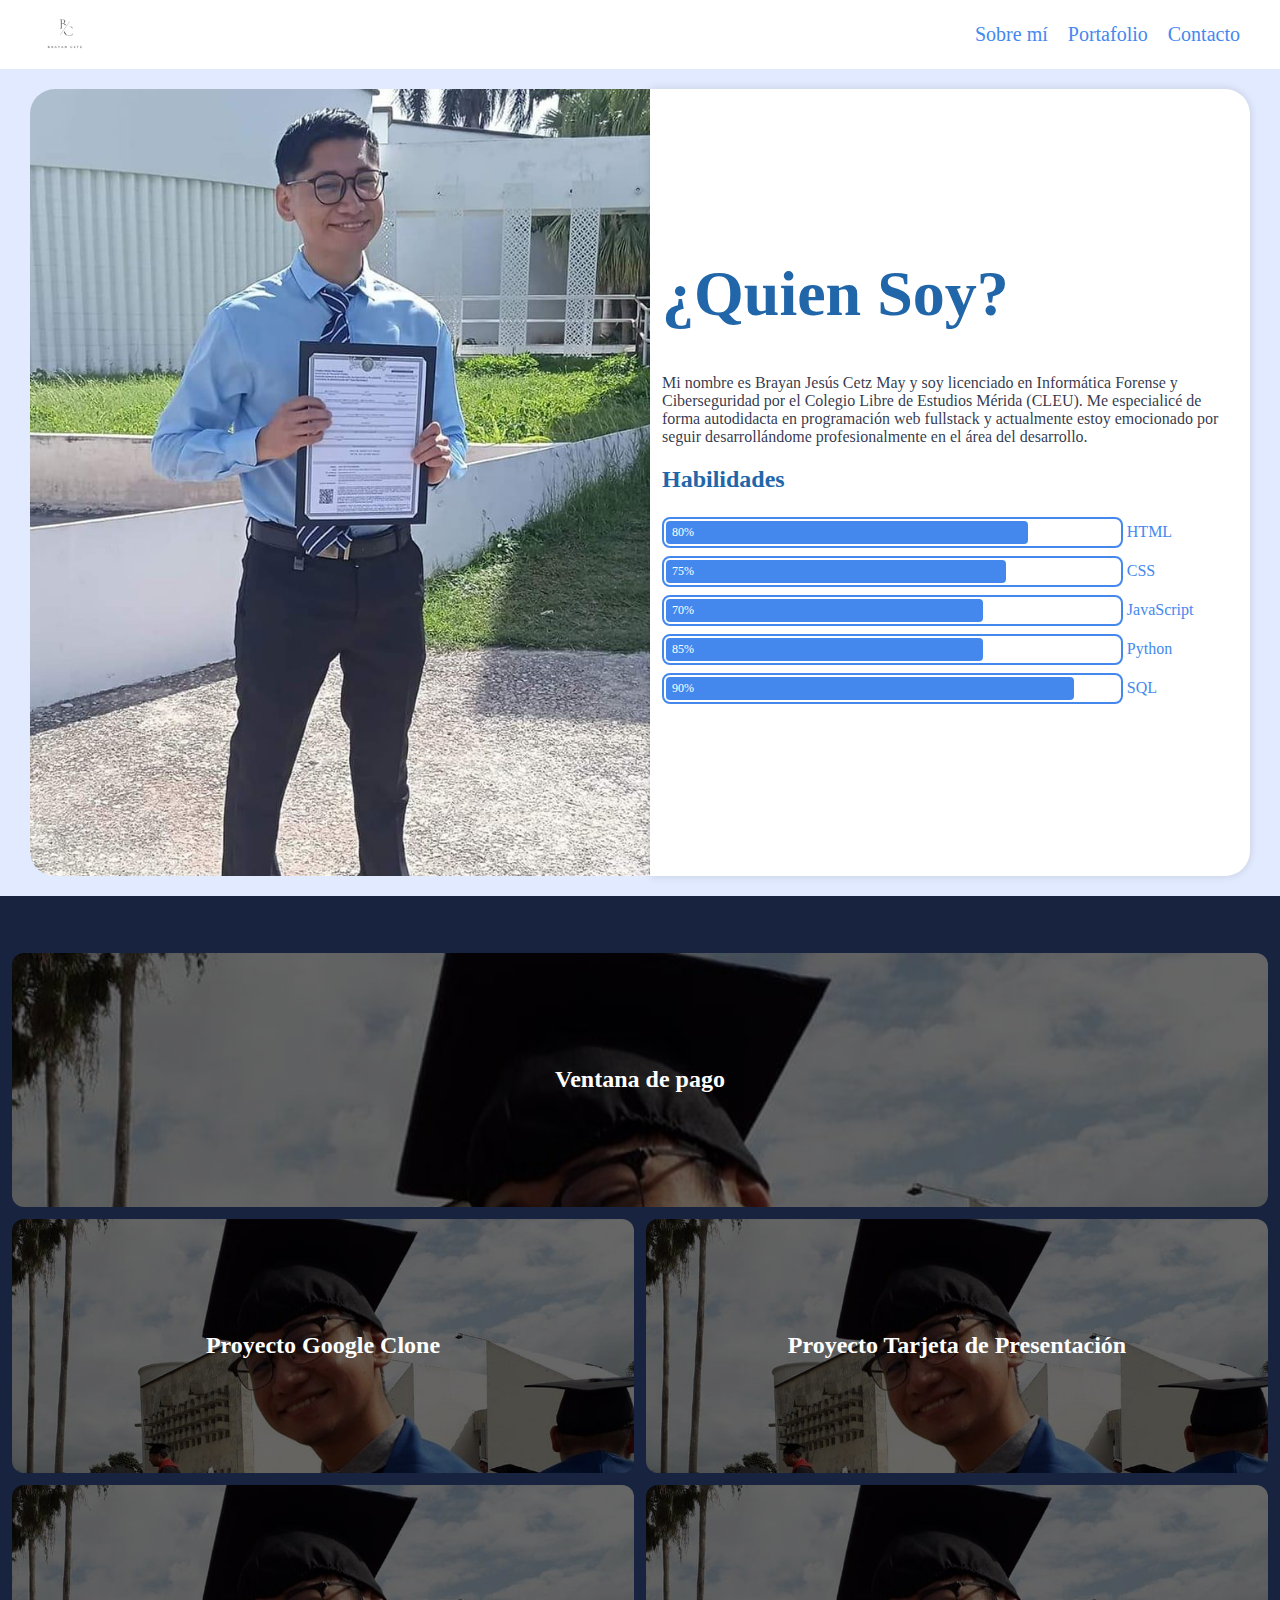
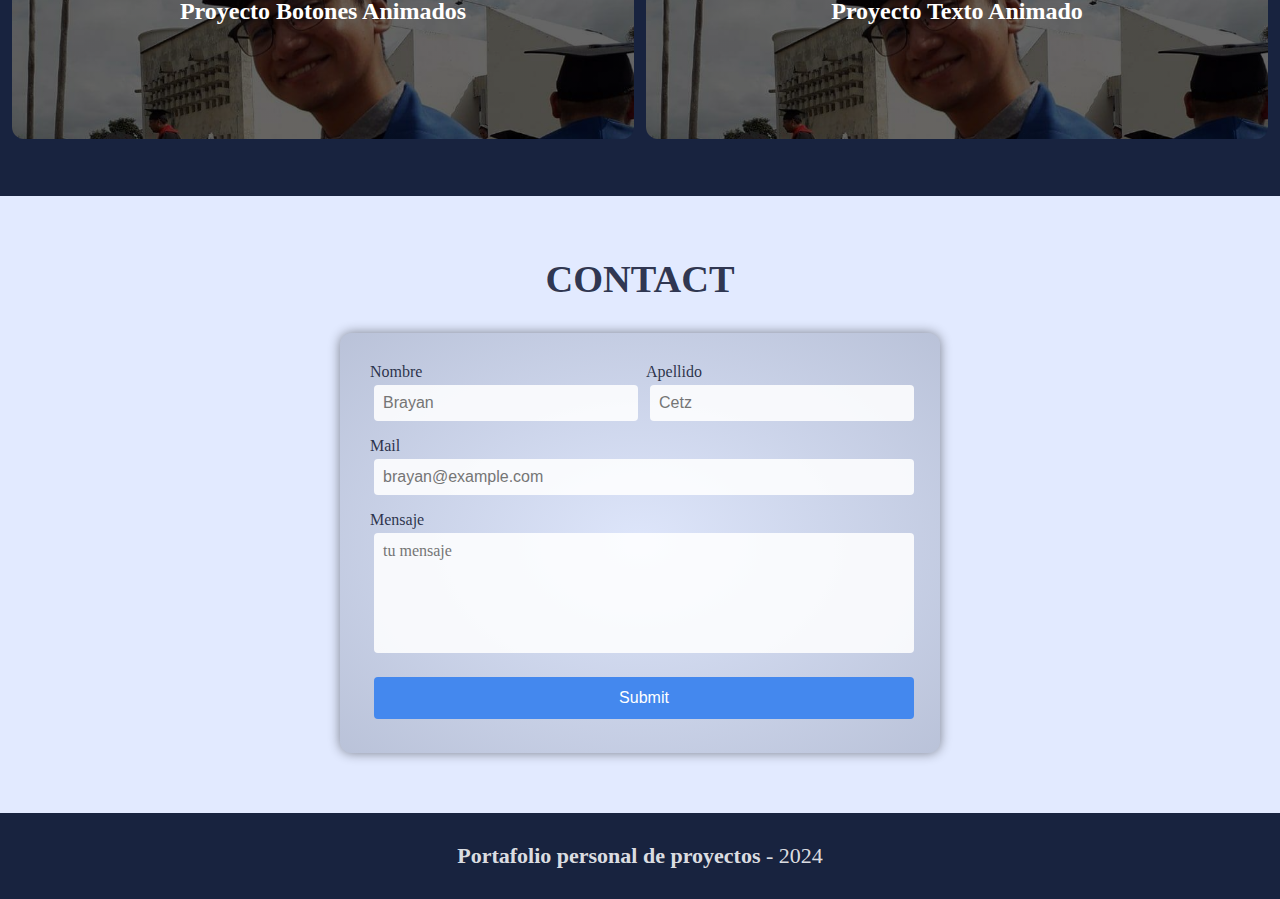
<file: index.html>
<!DOCTYPE html>
<html lang="en">
<head>
    <meta charset="UTF-8">
    <meta name="viewport" content="width=device-width, initial-scale=1.0">
    <link rel="stylesheet" href="style.css">
    <title>Document</title>
</head>
<body>
    <header class="header">
        <input type="checkbox" id="open-menu" class="header__checkbox">
        <label for="open-menu" class="header__open-nav-button" role="button">=</label>
        <div class="header__logo-container">
            <img src="/img/logo.png" alt="logo" class="header__logo">
        </div>
        <nav class="header__nav">
            <ul class="header__nav-list">
                <li class="header__nav-item"><a href="#profile">Sobre mí</a></li>
                <li class="header__nav-item"><a href="#portfolio">Portafolio</a></li>
                <li class="header__nav-item"><a href="#contact">Contacto</a></li>
            </ul>
        </nav>
    </header>
    <main class="profile">
        <div class="profile__wrapper">
            <div class="profile__img-container">
                <img src="img/image-principal.jpg" alt="" class="profile__img">
            </div>
            <div class="profile__data-container">
                <div class="profile__data">
                    <div class="profile__description">
                        <h1>¿Quien Soy?</h1>
                        <p>
                            Mi nombre es Brayan Jesús Cetz May y soy licenciado en Informática Forense y Ciberseguridad por el Colegio Libre de Estudios Mérida (CLEU). Me especialicé de forma autodidacta en programación web fullstack y actualmente estoy emocionado por seguir desarrollándome profesionalmente en el área del desarrollo.
                        </p>
                    </div>
                    <div class="profile__skills-container">
                        <h2>Habilidades</h2>
                        <ul>
                            <li class="profile__skill">
                                <div class="load-bar">
                                    <div class="load-bar__bar bar--80">80%</div>
                                </div>
                                <span class="profile__skill-name">HTML</span>
                            </li>
                            <li class="profile__skill">
                                <div class="load-bar">
                                    <div class="load-bar__bar bar--75">75%</div>
                                </div>
                                <span class="profile__skill-name">CSS</span>
                            </li>
                            <li class="profile__skill">
                                <div class="load-bar">
                                    <div class="load-bar__bar bar--70">70%</div>
                                </div>
                                <span class="profile__skill-name">JavaScript</span>
                            </li>
                            <li class="profile__skill">
                                <div class="load-bar">
                                    <div class="load-bar__bar bar--70">85%</div>
                                </div>
                                <span class="profile__skill-name">Python</span>
                            </li>
                            <li class="profile__skill">
                                <div class="load-bar">
                                    <div class="load-bar__bar bar--90">90%</div>
                                </div>
                                <span class="profile__skill-name">SQL</span>
                            </li>
                        </ul>
                    </div>
                </div>
            </div>
        </div>
    </main>
    <section class="portfolio" id="portfolio">
        <div class="portfolio__project-container">
            <div class="portfolio__project" data-url="projects/paypal-window/index.html">
                <h2 class="portfolio__project-name">Ventana de pago</h2>
            </div>
            <div class="portfolio__project" data-url="projects/google-clone/index.html">
                <h2 class="portfolio__project-name">Proyecto Google Clone</h2>
            </div>
            <div class="portfolio__project" data-url="projects/tarjeta-presentación/index.html">
                <h2 class="portfolio__project-name">Proyecto Tarjeta de Presentación</h2>
            </div>
            <div class="portfolio__project" data-url="projects/botones-animados/index.html">
                <h2 class="portfolio__project-name">Proyecto Botones Animados</h2>
            </div>
            <div class="portfolio__project" data-url="projects/texto-animado/index.html">
                <h2 class="portfolio__project-name">Proyecto Texto Animado</h2>
            </div>
        </div>
    </section>
    <section class="form" id="contact">
        <h2 class="form__title">CONTACT</h2>
        <form class="form__form">
            <div class="form__input-container">
                <label>Nombre
                <input type="text" placeholder="Brayan">
                </label>
            </div>
            <div class="form__input-container">
                <label>Apellido
                     <input type="text" placeholder="Cetz">
                </label>
            </div>
            <div class="form__input-container">
                <label>Mail
                    <input type="email" placeholder="brayan@example.com">
            </div>
            <div class="form__input-container">
                <label>Mensaje
                    <textarea placeholder="tu mensaje"></textarea>
                </label>
            </div>
            <div class="form__input-container">
                    <input  type="submit">
            </div>
        </form>
    </section>
    <footer>
        <strong>Portafolio personal de proyectos</strong> - 2024
    </footer>
<script src="logic.js"></script>
</body>
</html>
</file>
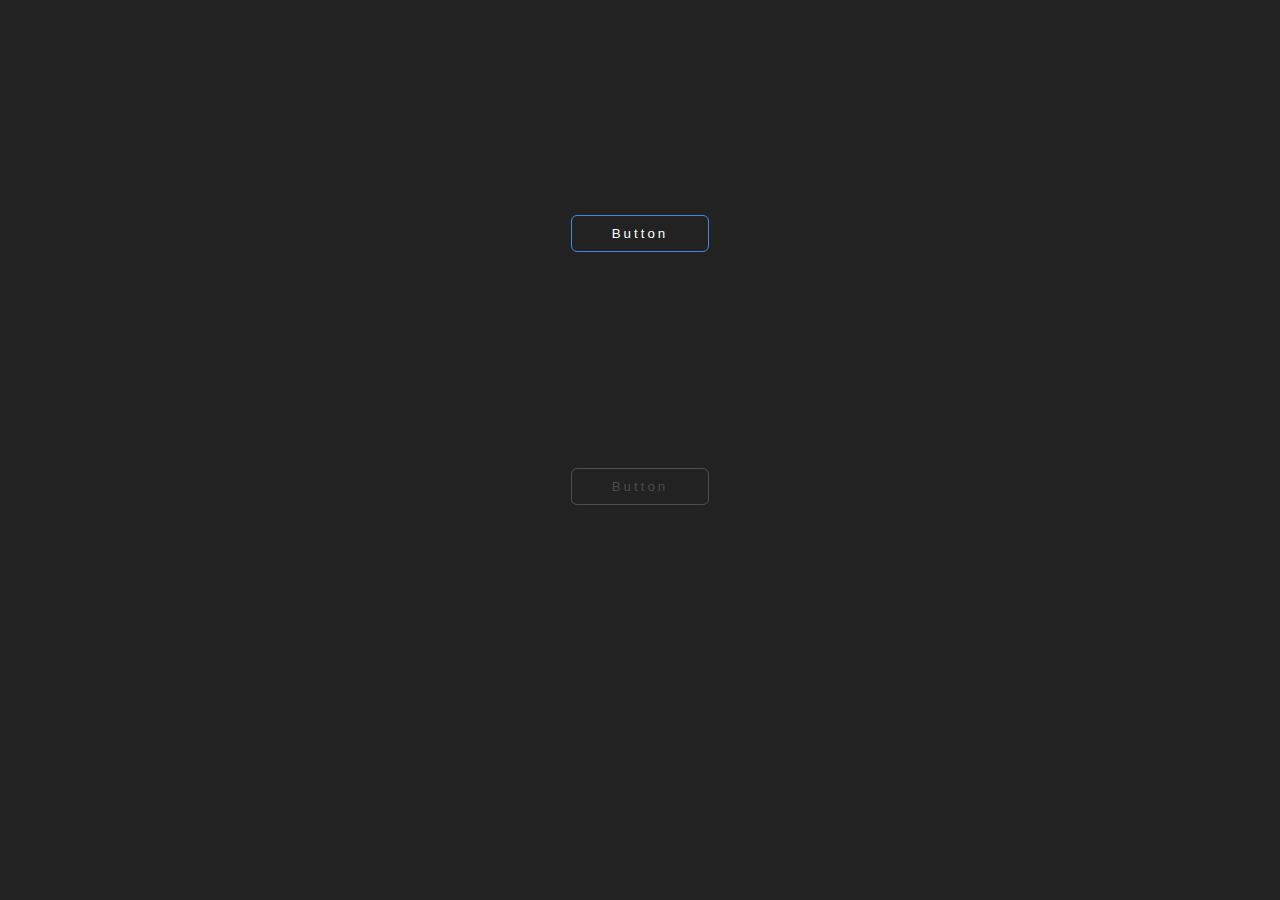
<file: projects/botones-animados/index.html>
<!DOCTYPE html>
<html lang="en">
<head>
    <meta charset="UTF-8">
    <meta name="viewport" content="width=device-width, initial-scale=1.0">
    <link rel="stylesheet" href="style.css">
    <title>Document</title>
</head>
<body>
    <div class="wrapper">
        <div class="button-container">
            <button class="btn btn-1">Button</button>
        </div>
        <div class="button-container">
            <button class="btn btn-2">Button</button>
        </div>
    </div>
</body>
</html>
</file>
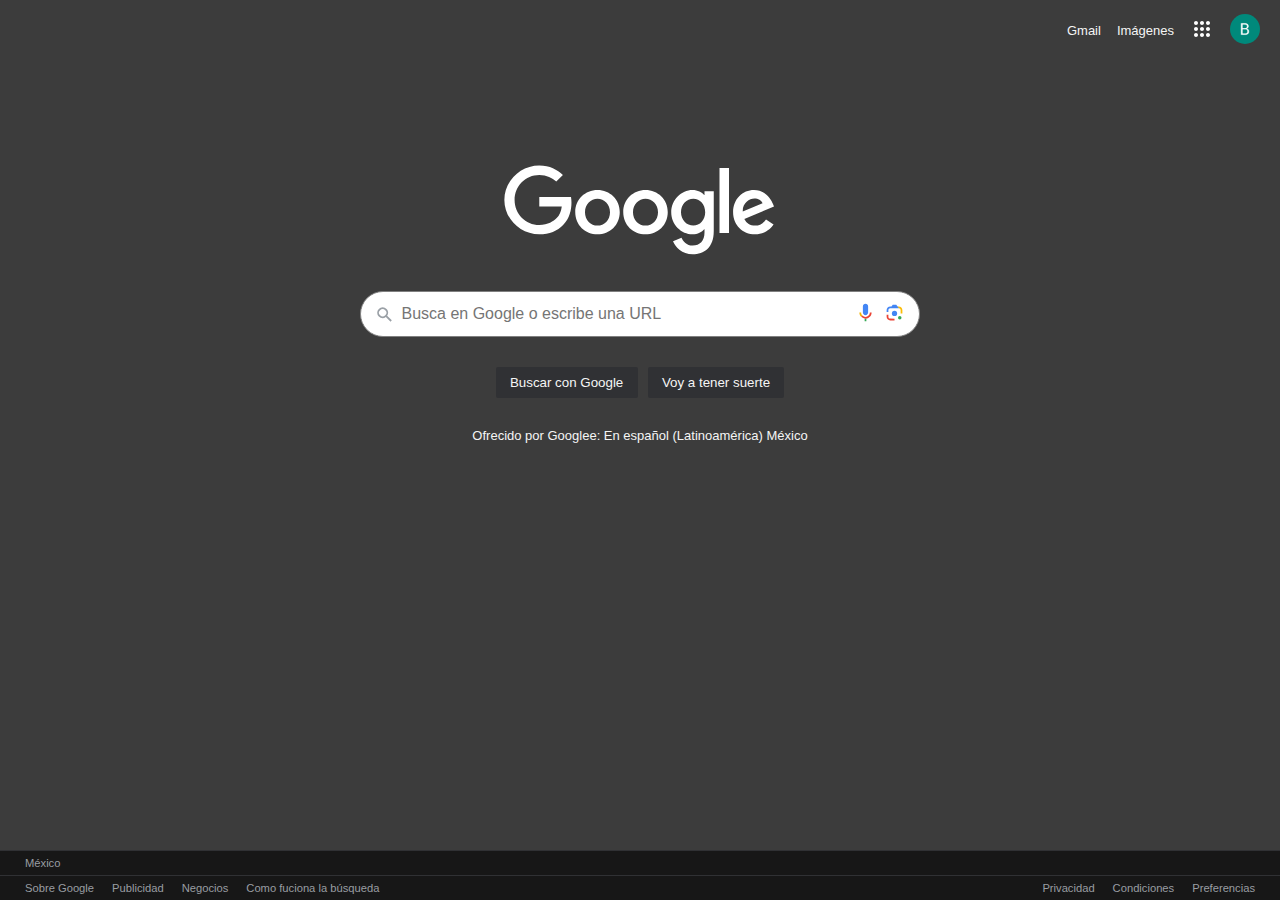
<file: projects/google-clone/index.html>
<!DOCTYPE html>
<html lang="en">
<head>
    <meta charset="UTF-8">
    <meta name="viewport" content="width=device-width, initial-scale=1.0">
    <link rel="stylesheet" href="style.css">
    <title>Google clone</title>
</head>
<body>
    <header>
        <div class="options">
            <a href="#" class="option-element">Gmail</a>
            <a href="#" class="option-element">Imágenes</a>
            <a href="#" class="option-element"><span class="dots-logo"></span></a>
            <a href="#" class="option-element"><img src="assets/user.png" alt="enlace a usuario" id="user-icon"></a>
        </div>
    </header>
    <main>
        <div class="container">
            <figure>
                <img src="assets/google_logo.svg" alt="Google logo" id="logo-google">
            </figure>
            <div class="searcher-contain">
                <span class="search-logo"></span>
                <input type="text" id="search-input" placeholder="Busca en Google o escribe una URL">
                <button><span class="micro-logo"></span></button>
                <button><span class="camera-logo"></span></button>
            </div>
            <div class="searcher-buttons">
                <button>Buscar con Google</button>
                <button>Voy a tener suerte</button>
            </div>
            <p id="text-main">Ofrecido por Googlee: En español (Latinoamérica) México</p>
        </div>
    </main>
    <footer>
        <section><span>México</span></section>
        <section class="more-info">
            <div>
                <a href="">Sobre Google</a>
                <a href="">Publicidad</a>
                <a href="">Negocios</a>
                <a href="">Como fuciona la búsqueda</a>
            </div>
            <div>
                <a href="">Privacidad</a>
                <a href="">Condiciones</a>
                <a href="">Preferencias</a>
            </div>
        </section>
    </footer>
</body>
</html>
</file>
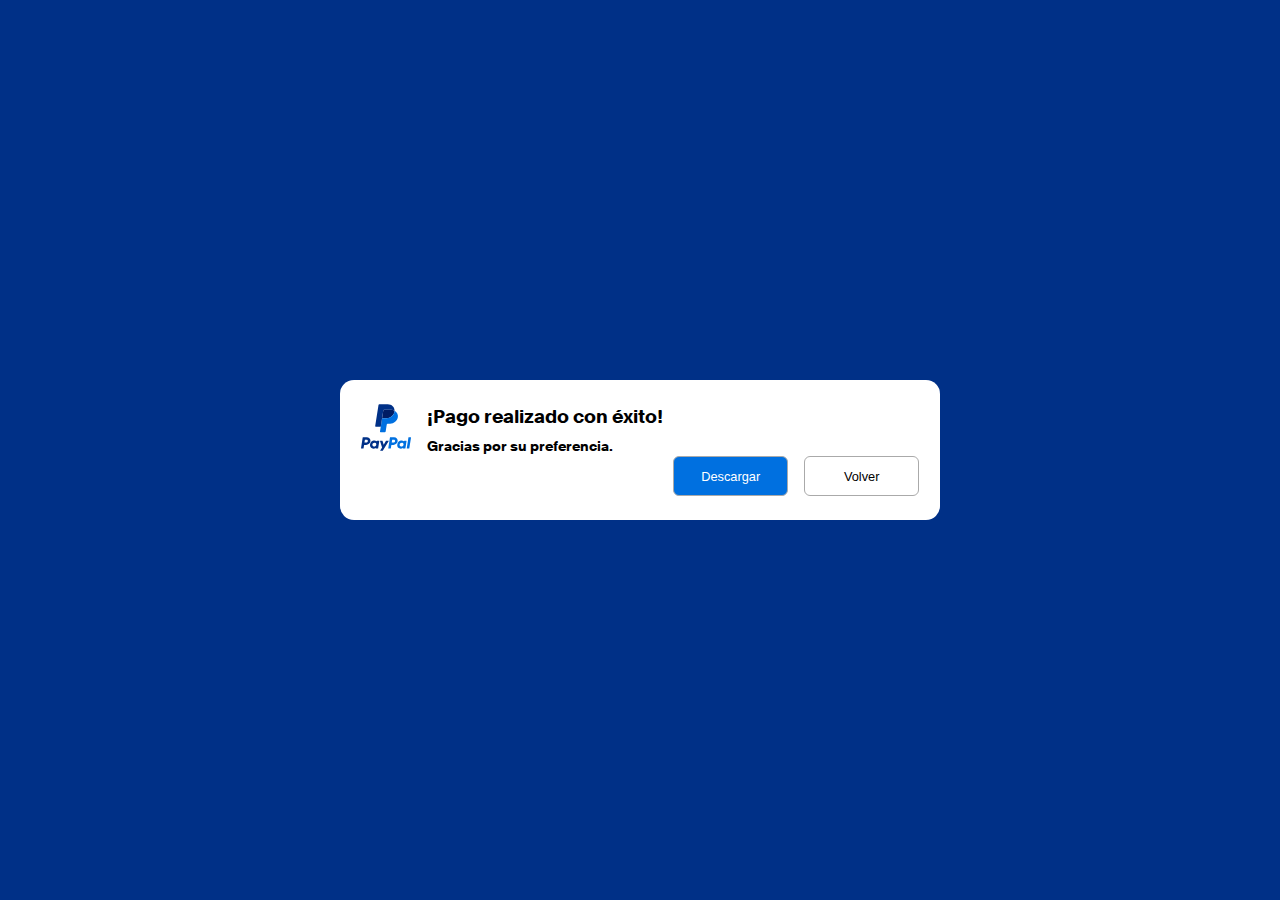
<file: projects/paypal-window/index.html>
<!DOCTYPE html>
<html lang="es">
<head>
    <meta charset="UTF-8">
    <meta name="viewport" content="width=device-width, initial-scale=1.0">
    <link href="fonts.css" rel="stylesheet">
    <link rel="stylesheet" href="style.css">
    <title>Pago Paypal</title>
</head>
<body>
    <div id="center-window">
        <div id="container">
            <header id="head">
                <div id="head-logo">
                    <span id="logo"></span>
                </div>
                <div id="head-text">
                    <h1>¡Pago realizado con éxito!</h1>
                    <h3>Gracias por su preferencia.</h3>
                </div>
            </header>
            <div class="buttons">
                <button id="descargar" aria-label="Descargar el recibo">Descargar</button>
                <button id="volver" aria-label="Volver a la página principal">Volver</button>
            </div>
        </div>
    </div>
    <script src="logica.js"></script>
</body>
</html>
</file>
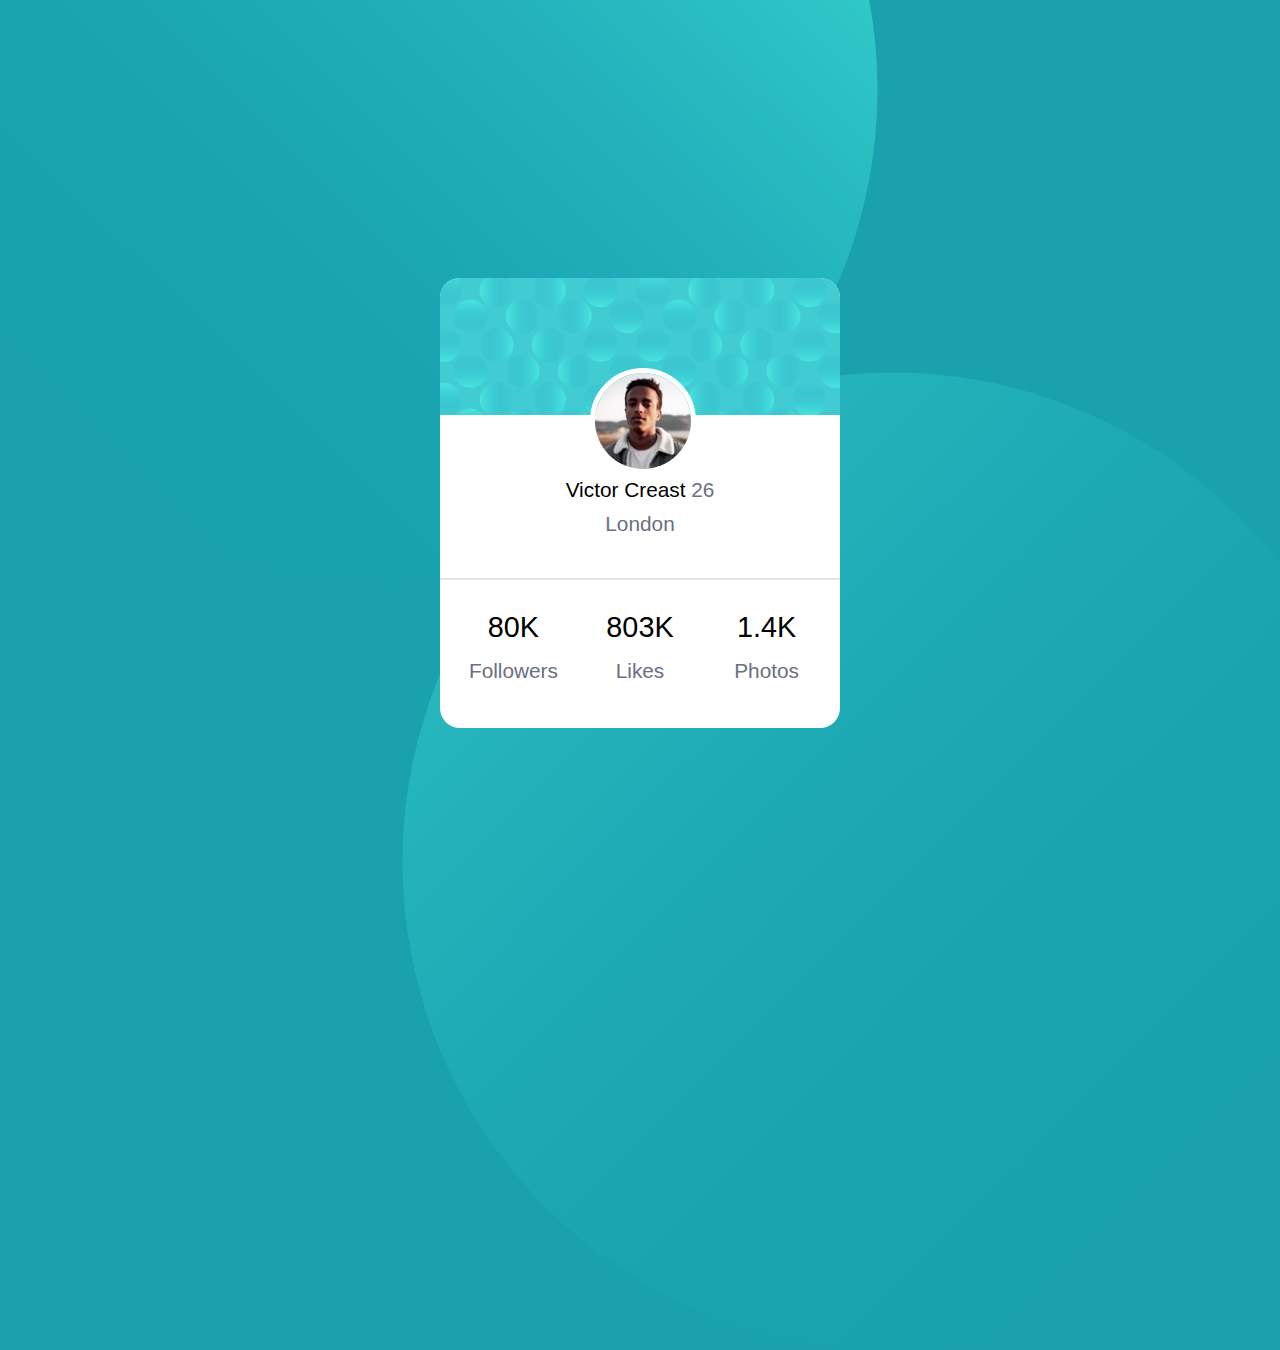
<file: projects/tarjeta-presentación/index.html>
<!DOCTYPE html>
<html lang="en">
  <head>
    <meta charset="UTF-8" />
    <meta name="viewport" content="width=device-width, initial-scale=1.0" />
    <link rel="stylesheet" href="css/styles.css" />
    <title>Profile card component</title>
  </head>
  <body>
    <img src="assets/images/top-circle.svg" alt="top circle" class="bg-image bg-image--top"/>
    <img src="assets/images/bottom-circle.svg" alt="bottom circle" class="bg-image bg-image--bottom"/>

    <article class="card">
        <header class="card__header">
          <img src="assets/images/card-pattern.svg" alt="pattern card" class="card__header-image"/>
          <img src="assets/images/victor.jpg" alt="profile images" class="card__header-profile">
        </header>
        <section class="card__body">
          <p class="card__text">Victor Creast
            <span class="card__text  card__text--light">26</span>
          </p>
          <p class="card__text  card__text--light">London</p>
        </section>
        <footer class="card__footer">
          <div class="card__stats">
            <p class="card__number">80K</p>
            <p class="card__text card__text--light">Followers</p>
          </div>
          <div class="card__stats">
            <p class="card__number">803K</p>
            <p class="card__text card__text--light">Likes</p>
          </div>
          <div class="card__stats">
            <p class="card__number">1.4K</p>
            <p class="card__text card__text--light">Photos</p>
          </div>
        </footer>
    </article>
  </body>
</html>
</file>
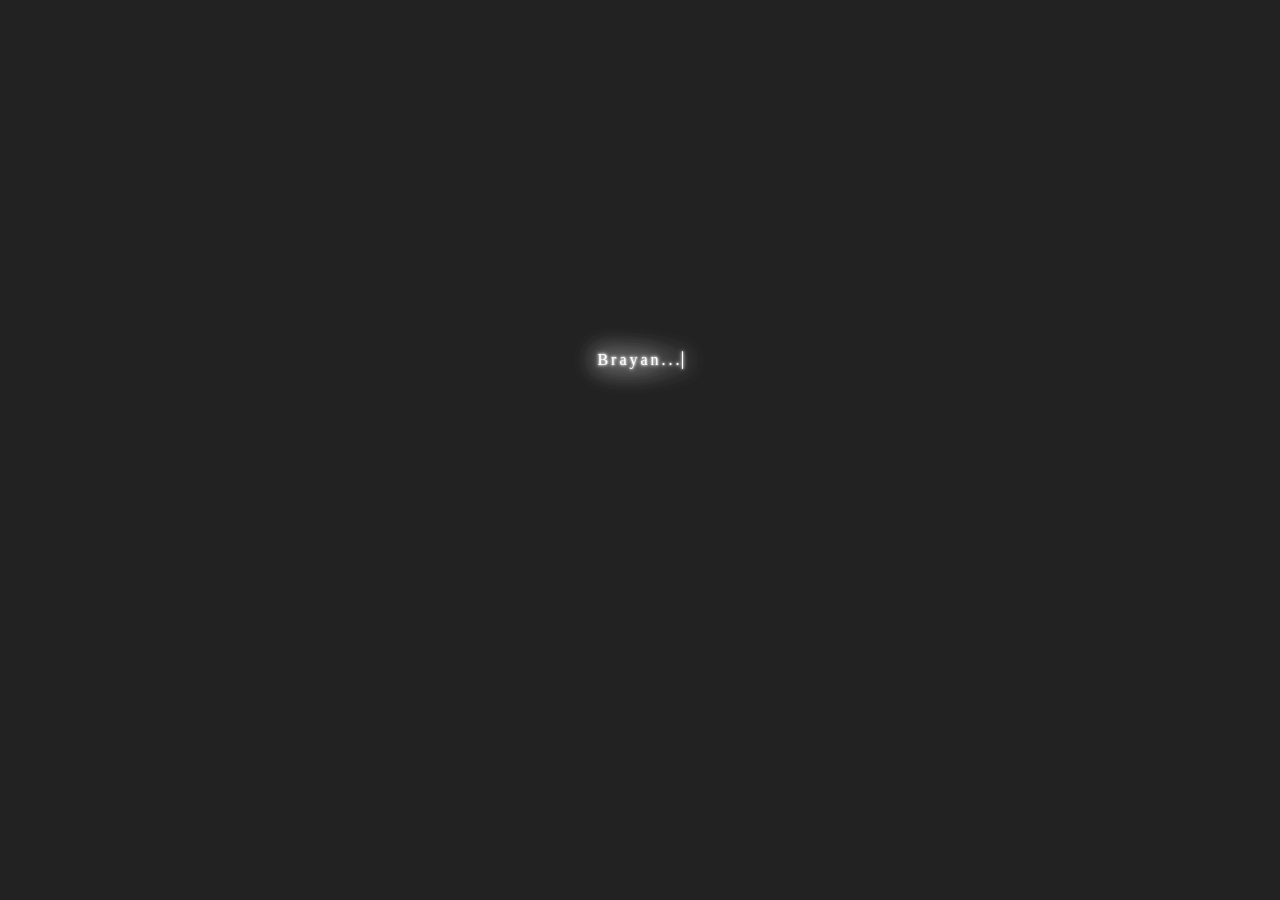
<file: projects/texto-animado/index.html>
<!DOCTYPE html>
<html lang="en">
<head>
    <meta charset="UTF-8">
    <meta name="viewport" content="width=device-width, initial-scale=1.0">
    <link rel="stylesheet" href="style.css">
    <title>Document</title>
</head>
<body>
    <div class="text-container">
        <p class="text">Brayan...</p>
    </div>
</body>
</html>
</file>
<file: style.css>
*{
    box-sizing: border-box;
    scroll-behavior: smooth;
}

body{
    margin: 0;
    font-family: 'Montserrat';
    background-color: #e2eaff;
    color: #101632dd;
}

body, div, ul, nav, header, footer, a, li, label{
    margin: 0;
    padding: 0;
}

/*-----------Header section-----------*/
.header{
    background-color: #fff;
    display: flex;
    justify-content: space-between;
    align-items: center;
    position: relative;
    z-index: 10;
    text-align: center;
    font-size: 20px;
    color: #48e;
}

.header__open-nav-button{
    font-size: 3rem;
    font-weight: 600;
    position: absolute;
    right: 10px;
}

.header__checkbox{
    display: none;
}

.header__nav{
    display: none;
    background-color: #fff;
    position: absolute;
    height: 100vh;
    width: 100vw;
    top: 0;
    z-index: -1;
}

.header__nav-list{
    display: flex;
    flex-direction: column;
    height: 40vh;
    margin: auto;
    justify-content: space-evenly;

}

.header__checkbox:checked ~ .header__nav{
    display: flex;
}
 
.header__logo{
    min-width: 30%;
    width: 50px;
    margin: 10px 20px 10px 40px;
    justify-content: baseline;
}

.header__nav-item{
    list-style: none;
}

.header__nav-item a{
    color: inherit;
}

.header__nav-item a:not(:is(:hover, :active)){
    text-decoration: none;
}

/*-----------Header queries-----------*/

@media screen and (min-width: 600px){
    .header{
        animation: header-movement both;
        position: sticky;
        top: 0;
        animation-timeline: scroll();
        animation-range: 10px 100px;
    }

    .header__nav{
        display: block;
        position: static;
        height: auto;  
        width: auto; 
        justify-content: space-between;
        background-color: initial;
    }

    .header__nav-list{
        flex-direction: row;
        height: auto;
        width: auto;
        gap: 20px;
        margin-right: 40px;
    }
    .header__open-nav-button{
        display: none;
    }
}

/*-----------Header ends-----------*/

/*-----------Profile section-----------*/
.profile{
    container-name: profile;
    container-type: inline-size;
    animation: aparecer 2.4s -.6s both;
}

.profile__wrapper{
    display: flex;
    flex-direction: column;
    justify-content: center;
    margin: auto;
    background-color: #fff;
    max-width: 1400px;
}

.profile__data-container{
    max-width: 600px;
    padding: 12px;
}

.profile__img-container{
    max-height: 500px;
    overflow: hidden;
}

.profile__img{
    max-width: 100%;
    width: 720px;
}

h1{
    color: #26a;
}

.profile__skills-container h2{
    color: #26a;
}

.profile__skill{
    list-style: none;
    display: flex;
    max-width: 600px;
    margin-left: 0;
    align-items: center;
}

.load-bar{
    border: 2px solid #48e; 
    border-radius: 8px;
    color: #fff;
    padding: 2px;
    font-size: 12px;
    width: 80%;
    margin: 4px;
    margin-left: 0;
}

.profile__skill-name{
    color: #48e;
}

.load-bar__bar{
    background-color: #48e;
    border-radius: 4px;
    padding: 4px 6px;
}

.bar--70{
    width: 70%;
}

.bar--75{
    width: 75%;
}

.bar--80{
    width: 80%;
}

.bar--85{
    width: 85%;
}

.bar--90{
    width: 90%;
}

/*-----------Profile queries-----------*/
@container profile (min-width:720px){
    h1{
        margin-top: 0;
        font-size: 4rem;
        text-wrap: balance;
    }

    .profile__wrapper{
        flex-direction: row;
        padding: 20px;
        background-color: transparent;
        height: 91.8vh;
        margin: auto;
    }
    .profile__data-container{
        background-color: #fff;
        display: flex;
        align-items: center;
        border-radius: 0px 25px 25px 0;
        box-shadow: 0px 0px 9px #0002;
        width: 60%;
    }
    .profile__data{
        max-width: 620px;
    }

    .profile__img-container{
        max-height: initial;
        border-radius: 25px 0 0 25px;
    }

    .profile__img{
        height: 100%;
        object-fit: cover;
        width: 620px;
    }
}

/*-----------Profile end-----------*/

/*-----------Portfolio section-----------*/
.portfolio{
    background-color: #18233f;
    color: #fff;
    min-height: 100vh;
    display: flex;
    flex-direction: column;
    text-align: center;
    container-name: portfolio;
    container-type: inline-size;
    justify-content: space-evenly;
}

#portfolio__title{
    font-size: 3rem;
    margin-bottom: 0    ;
}

.portfolio__project-container{
    display: grid;
    grid-template-columns: 1fr;
    max-width: 1300px;
    margin: auto;
    width: 100%;
    gap: 12px;  
    padding: 12px;
    min-height: 90vh;
}

.portfolio__project{
    background-image: linear-gradient(#0009, #0009), url(/img/bg-projets.jpg);
    background-size: cover;
    background-position: start;
    display: grid;
    place-content: center;
    border-radius: 12px;
    animation: aparecer both;
    animation-timeline: view();
}

.portfolio__project:hover{
    opacity: 0.74;
    outline: 2px solid #fff6;
}

/*-----------Portfolio queries-----------*/
@container portfolio (min-width: 56.25rem ){
    .portfolio__project-container{
        grid-template-columns: repeat(auto-fill, minmax( 420px, 1fr));
    }
    .portfolio__project:first-child{
        grid-column: span 2;
    }
}

@container portfolio (min-width: 81.25rem ){
    .portfolio__project-container{
        grid-template-columns: repeat(auto-fill, minmax(300px, 1fr));
    }
    .portfolio__project:first-child{
        grid-column: span 2;
        grid-row: span 2;
    }

    .portfolio__project:nth-child(6){
        grid-column: span 4;
    }
}

/*-----------End portfolio-----------*/

/*-----------Contact-----------*/

.form{
    min-height: 60vh;
    display: flex;
    flex-direction: column;
    justify-content: center;
    align-items: center;
    padding: 30px 0;
    container-name: form;
    container-type: inline-size;
    animation: aparecer both;
    animation-timeline: view();
}

.form__form{
    padding: 12px;
    max-width: 600px;
    width: 100%;
    display: grid;
    margin-bottom: 30px;
}

.form__input-container :is(input, textarea){
    width: 100%;
    padding: 9px;
    font-size: 16px;
    margin: 4px;
    border: none;
    box-shadow: 2px 2px 4px #0003;
    background-color: #fffd;
}

.form__input-container textarea{
    resize: none;
    min-height: 120px;
    font-family: inherit;
}

.form__input-container input[type="submit"]{
    padding: 12px;
    background-color: #48e;
    color: #fff;
}

.form__title{
    font-size: 2.4rem;
}

@container form (min-width: 56.25rem){
    .form__form{
        grid-template-columns: 1fr 1fr;
        grid-template-areas: 
        "name lastname"
        "email email"
        "message message"
        "button button";
        gap: 12px;
        background-image: radial-gradient(#18233f06,#18233f33);
        padding: 30px;
        border-radius: 12px;
        box-shadow: 0px 0px 12px #0007;
    } 

    .form__input-container:first-child(){
        grid-area: name;
    }
    .form__input-container:nth-child(2){
        grid-area: lastname;
    }
    .form__input-container:nth-child(3){
        grid-area: email;
    }
    .form__input-container:nth-child(4){
        grid-area: message;
    }
    .form__input-container:nth-child(5){
        grid-area: button;
    }
    .form__input-container :is(input, textarea){
        box-shadow: none;
        border-radius: 4px;
    }
}

/*-----------Contact Ends-----------*/

/*-----------Footer section-----------*/
footer{
    padding: 30px;
    text-align: center;
    background-color: #18233f;
    color: #fffd;
    font-size: 22px;

}

/*-----------Animaciones-----------*/
@keyframes header-movement{
    from{
        background-color: #fff;
        padding: 10px;
    } to {
        padding: 0;
        background-color: #10163266;
        color: #fff;
    }   
}

@keyframes aparecer{
    from{
        opacity: 0;
    } to {
        opacity: 1;
    }   
}
</file>
<file: projects/botones-animados/style.css>
body{
    margin: 0;
    background-color: #222;
}

.wrapper{
    display: flex;
    flex-direction: column;
    height: 80vh;
    justify-content: space-evenly;
    align-items: center;
}

.btn{
    padding: 10px 40px;
    background-color: transparent;
    color: #fff;
    border-radius: 6px;
    letter-spacing: 3px;
    position: relative;
}
/*---------Wave Button---------*/
.btn-1{
    border: 1px solid #48e;
    overflow: hidden;
}

.btn-1::before{
    content: '';
    background-color: #48e;
    display: block;
    height: 200%;
    width: 140%;
    position: absolute;
    z-index: -1;
    transition: top .6s, left .6s, margin .6s;
    border-radius: 50%;
    top: 100%;
    left: 30%;
}

.btn-1:hover::before{
    top: -35%;
    left: -20%;
}

/*---------Neon Button---------*/
.button-container:has(.btn-2){
    filter: drop-shadow(0px, 0px, 20px, #48e), 
    drop-shadow(0px, 0px, 4px, #48e);
}

.btn-2{
    border: 1px solid #fff3;
    color: #fff3;
}

.btn-2:hover{
    animation: parpadear 1s infinite alternate backwards;
}

.btn-2::before{
    content: '';
    background-color: #48e;
    display: block;
    height: 1px;
    width: 20%;
    position: absolute;
    z-index: -1;
    left: 0;
    right: 0;
    margin: auto;
    opacity: 0;
    animation: parpadear-linea 1s infinite alternate backwards;
    top: -16px; 
    transition: top .6s, opacity .6s, width .6s;
}

.btn-2:hover::before{
    opacity: 1;
    top: -5px;
    width: 80%;
}

.btn-2::after{
    content: '';
    background-color: #48e;
    display: block;
    height: 1px;
    width: 10%;
    position: absolute;
    z-index: -1;
    left: 0;
    right: 0;
    margin: auto;
    opacity: 0;
    animation: parpadear-linea 1s infinite alternate-reverse backwards;
    top: -19px; 
    transition: top .6s, opacity .6s, width .6s;
}

.btn-2:hover::after{
    opacity: 1;
    top: -9px;
    width: 50%;
}

@keyframes parpadear{
    0%{
        color: #fff3;
        border: 1 px solid #fff3;
        text-shadow: none;
        box-shadow: none;
    }

    25%{
        border-color: #48e;
        color: rgb(111, 168, 255);
        box-shadow: 0px 0px 6px #48e3, 0px 0px 16px #48e5;
        text-shadow: 0px 0px 9px #48e, 0px 0px 3px rgb(159, 197, 255, 0.454);
    }

    30%{
        color: #fff3;
        border: 1 px solid #fff3;
        text-shadow: none;
        box-shadow: none;
    }

    35%{
        color: rgb(111, 168, 255);
        text-shadow: 0px 0px 9px #48e, 0px 0px 3px rgb(159, 197, 255, 0.454);
    }

    46%{
        color: #fff3;
        border: 1 px solid #fff3;
        text-shadow: none;
        box-shadow: none;
    }

    60%{
        border-color: #48e;
        box-shadow: 0px 0px 6px #48e3, 0px 0px 16px #48e5;
    }   

    72%{
        color: #fff3;
        border: 1 px solid #fff3;
        text-shadow: none;
        box-shadow: none;
    }

    100%{
        color: rgb(111, 168, 255);
        text-shadow: 0px 0px 9px #48e, 0px 0px 3px rgb(159, 197, 255, 0.454);
    }
}

@keyframes parpadear-linea{
    0%{
        background-color: #48e;
        box-shadow: 0px 0px 6px #48e4, 0px 0px 16px #48e5;
    }

    25%{
        background-color: #fff3;
        box-shadow: none;
    }

    30%{
        background-color: #48e;
        box-shadow: 0px 0px 6px #48e4, 0px 0px 16px #48e5;
    }

    35%{
        background-color: #fff3;
        box-shadow: none;
    }

    46%{
        background-color: #48e;
        box-shadow: 0px 0px 6px #48e4, 0px 0px 16px #48e5;
    }

    60%{
        background-color: #fff3;
        box-shadow: none;
    }   

    72%{
        background-color: #48e;
        box-shadow: 0px 0px 6px #48e4, 0px 0px 16px #48e5;
    }

    100%{
        background-color: #48e;
        box-shadow: none;
    }
}

@media (prefers-reduced-motion: reduce){
    .btn, .btn::before, .btn::after{
        animation: none;
    }
}
</file>
<file: projects/google-clone/style.css>
/*------General------*/
*{
    margin: 0;
    padding: 0;
    box-sizing: border-box;
    font-family: Arial, sans-serif;
}
/*------Body------*/
body{
    background-color: #3C3C3C;
    height: 100vh;
    overflow: hidden;
}

/*----------HEADER----------*/
header{
    display: flex;
    justify-content: end;
    height: 60px;
    padding: 0 18px;
}

.options{
    display: flex;
    gap: 12px;
    align-items: center;
}

.options{
    text-decoration: none;
    font-size: small;   
}

.option-element{
    color: whitesmoke;
    text-decoration: none;
    margin: 15px 2px;
}

.dots-logo{
    background-image: url(assets/dots-logo.svg);
    height: 24px;
    width: 24px;
    display: inline-block;
}

#user-icon{
    height: 30x;
    width: 30px;
    border-radius: 50%;
}

/*------Main (searcher)------*/

main{
    height: calc(100% - 60px - 50px);
    display: flex;
    justify-content: center;
}

main .container{
   display: flex;
   flex-direction: column;
   align-items: center;
   gap: 30px;
   margin-top: 105px;
}

.searcher-contain{
    height: 46px;
    width: 560px;
    padding: 8px 14px;
    display: flex;
    align-items:normal;
    gap: 8px;
    border: 1px solid gray;
    border-radius: 24px;
    background-color: #fff;

}

.searcher-contain button{
    border: none;
    background-color: transparent;
}

#search-input{
    width: 100%;
    height: 100%;
    background: transparent;
    border: none;
    outline: none;
    font-size: 1rem;
}

.searcher-buttons{
    display: flex;
    gap: 10px;
}
.searcher-buttons button{
    padding: 8px 14.3px;
    background-color: #303134;
    color: whitesmoke;
    border: none;
    border-radius: 2px;
}

.search-logo{
    align-self: center;
    height: 22px;
    width: 22px;
    display: inline-block;
    background-image: url(assets/searcher-logo.svg);
    background-size: contain;
    background-repeat: no-repeat;
    background-position: center;
}

.micro-logo{
    height: 21px;
    width: 21px;
    display: inline-block;
    background-image: url(assets/mic.svg);
    background-size: cover;
    background-repeat: no-repeat;
    background-position: center;
}

.camera-logo{
    height: 21px;
    width: 21px;
    display: inline-block;
    background-image: url(assets/camera.svg);
    background-size: cover;
    background-repeat: no-repeat;
    background-position: center;
}

#text-main{
    color: whitesmoke;
    font-size: small;
}

footer{
    display: flex;
    flex-direction: column;
    height: 50px;
    background-color: #171717;
    font-size: .7rem;
}

footer section{
    border-top: #303134 solid 1px;
    padding: 0 25px;
    display: flex;
    align-items: center;
    height: 50%;
    color: #999da2;
}


.more-info{
    display: flex;
    justify-content: space-between;
}

.more-info div{
    display: flex;  
    gap: 18px; 
}

.more-info div a{
    text-decoration: none;
    color: #999da2;
}

@media only screen and (max-width:750px) {
    .searcher-contain{
        height: 46px;
        width: 450px;
    }

    .more-info div:last-child{
        display: none;
    }
}


@media only screen and (max-width:400px) {
    body{
        overflow: hidden;
    }

    main{
        height: calc(100% - 60px);
    }

    .searcher-contain{
        height: 35px;
        width: 100px;
    }

    #logo-google{
        width: 100px;
    }
    .camera-logo, .micro-logo{
        height: 15px;
        width: 15px;
    }
    #search-input{
        font-size: .45rem;
    }

    .search-logo{
        height: 19px;
        width: 19px;
    }

    .searcher-buttons{
        display: flex;
        flex-direction: column;
        gap: 10px;
    }

    .searcher-buttons button{
        width: 80px;
        height: 40px;
        font-size: .5rem;
    }

    footer{
        display: none;
    }
}
</file>
<file: projects/paypal-window/fonts.css>
@font-face {
    font-family: 'PaypalOpen';
    src: url('font/PayPal/PayPalOpenTT.woff2') format('woff2'),
         url('font/PayPal/PayPalOpenTT.woff') format('woff'),
         url('font/PayPal/PayPalOpenTT.ttf') format('truetype');
    font-weight: normal;
    font-style: normal;
}
</file>
<file: projects/paypal-window/style.css>
/* Configuration General */
:root {
    --primary-color: #003087;
    --secondary-color: #0070e0;
    --text-color: #fff;
    --border-color: #aaa;
    --font-family: 'PaypalOpen', Arial, Helvetica, sans-serif;
}

* {
    margin: 0;
    padding: 0;
    box-sizing: border-box;
}

body {
    background-color: var(--primary-color);
    font-family: var(--font-family);
    display: flex;
    justify-content: center;
    align-items: center;
    height: 100vh;
}

#center-window {
    display: flex;
    justify-content: center;
    align-items: center;
    width: 100%;
    height: 100%;
}

#container {
    background-color: var(--text-color);
    min-height: 140px;
    min-width: 600px;
    padding: 1.5rem 1.3rem;
    border-radius: 14px;
    display: flex;
    flex-direction: column;
    justify-content: space-between;
}

/* Header Window */
#head {
    display: flex;
    align-items: center;
    gap: 1rem;
}

#head h1 {
    font-size: 1.2rem;
}

#head h3 {
    margin-top: 0.5rem;
    font-size: 0.9rem;
}

#logo {
    background-image: url(img/paypal-logo.svg);
    background-size: contain;
    background-repeat: no-repeat;
    width: 50px;
    height: 50px;
    display: block;
}

/* Buttons Section */
.buttons {
    display: flex;
    gap: 1rem;
    justify-content: flex-end;
}

.buttons button {
    border-radius: 6px;
    border: none;
    min-width: 115px;
    min-height: 40px;
    font-size: 0.8rem;
    border: 1px solid var(--border-color);
    cursor: pointer;
}

.buttons button:hover{
    opacity: 0.7;
}

.buttons button:first-child{
    background-color: var(--secondary-color);
    color: var(--text-color);
}

.buttons button:last-child{
    background-color: var(--text-color);
}


@media only screen and (max-width: 700px) {
    #container {
        min-width: 85%;
        min-height: 150px;
    }
    .buttons button {
        min-width: 80px;
        min-height: 35px;
    }
}

@media only screen and (max-width: 400px) {
    body {
        overflow: hidden;
    }

    #container {
        min-width: 85%;
        min-height: 170px;
        padding: 1rem;
    }

    #logo {
        width: 40px;
        height: 40px;
    }

    .buttons {
        flex-direction: column;
        align-items: stretch;
        gap: 0.5rem;
    }

    .buttons button {
        min-width: 100%;
        min-height: 32px;
    }
}
</file>
<file: projects/tarjeta-presentación/css/styles.css>
/*
  Color de fondo: hsl(185, 75%, 39%)
  Color del texto gris: hsl(227, 10%, 46%)
 */
 body {
  background-color: hsl(185, 75%, 39%);
  font-family: sans-serif;
  font-size: 1.3rem;
/*Desbordamiento: El contenido que excede el tamaño del contenedor es OCULTO y no es visible.*/
  overflow: hidden; 
 }

 .bg-image{
  position: absolute; /*desplazamos las imagenes de su posición origen rompiendo el flujo del programa*/
 }

 .bg-image--top{
  top: -400px;
  left: -100px;
 }

 .bg-image--bottom{
  bottom: -450px;
  right: -100px; 
 }

 .card {
  position: relative; /*Contexto de apilamiento*/
  top: 30vh;
  width: 400px; 
  height: 450px;
  margin-left: auto;
  margin-right: auto;
  background-color: #fff;
  border-radius: 20px;
  overflow: hidden;
 }

 .card__header {
    position: relative;
    height: 120px;
    text-align: center;
 }

 .card__header-image{
    position: absolute;
    top: 0;
    left: 0;
    width: 100%;
 }

 .card__header-profile {
  position: absolute;
  top: 90px;
  left: 150px; 
  border-radius: 50%;
  border: 5px solid #fff; 
  background-color: #fff;
 }

 .card__body{
  position: absolute;
  top: 200px;
  width: 100%;
  height: 100px;
  text-align: center;
  border-bottom: 2px solid rgb(0 0 0 /.1);
 }

.card__text{
  margin:0;
  margin-bottom: 0.5em;
}

.card__text--light{
  color: hsl(227, 10%, 46%); 
}

.card__footer{
  position: absolute;
  bottom: 35px;
  width: 100%;
  text-align: center;
 } 

 .card__stats{
  display: inline-block;
  margin: 0 0.5em; 
  width: 100px;
  text-align: center;
 }

 .card__number{
  margin-bottom: 0.5em;
  font-size: 1.8rem;
 }
</file>
<file: projects/texto-animado/style.css>
body{
    margin: 0;
    background-color: #222;
    font-family: Montserrat;
    display: flex;
}


.text-container{
    display: flex;
    flex-direction: column;
    height: 80vh;
    justify-content: space-evenly;
    align-items: center;
    margin: auto;
    filter: drop-shadow(0px 0px 15px #fff9)  drop-shadow(0px 0px 2px #fff9)
    drop-shadow(0px 0px 12px #fff9) drop-shadow(0px 0px 1px #fff);
}

.text{
    color: #fff;
    letter-spacing: 3px;
    animation: grow 1.4s both steps(10);
    overflow: hidden;
    position: relative;
}

.text::selection{
    background-color: transparent;

}

.text::before{
    content: '';
    width: 1px;
    height: 100%;
    background-color: #fff;
    position: absolute;
    right: 0;
    border-radius: 4px;
    animation: titilar .36s infinite alternate;
}

@keyframes grow{
    from{
        width: 0;
    } to{
        width: 100%;
    }
}

@keyframes titilar{
    from{
        opacity:  0;
    } to{
        opacity:  100%;
    }
}
</file>
